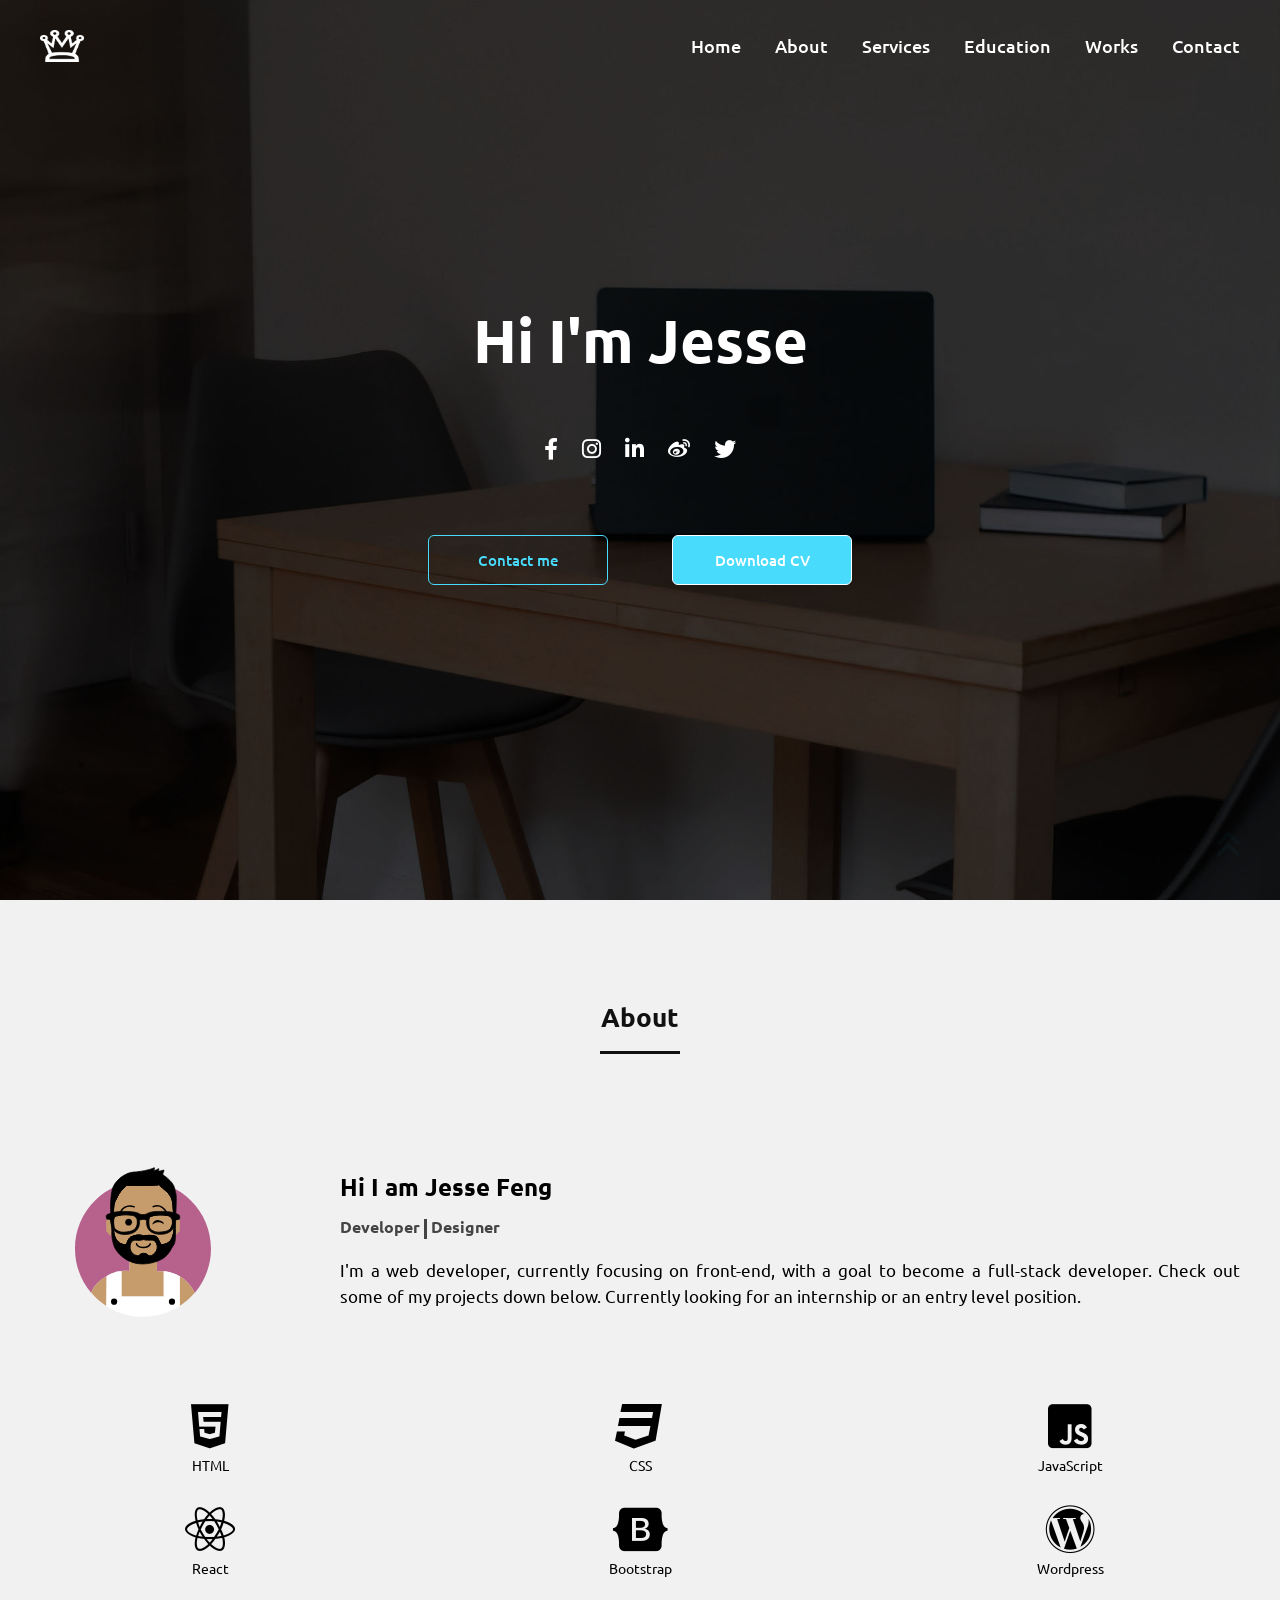
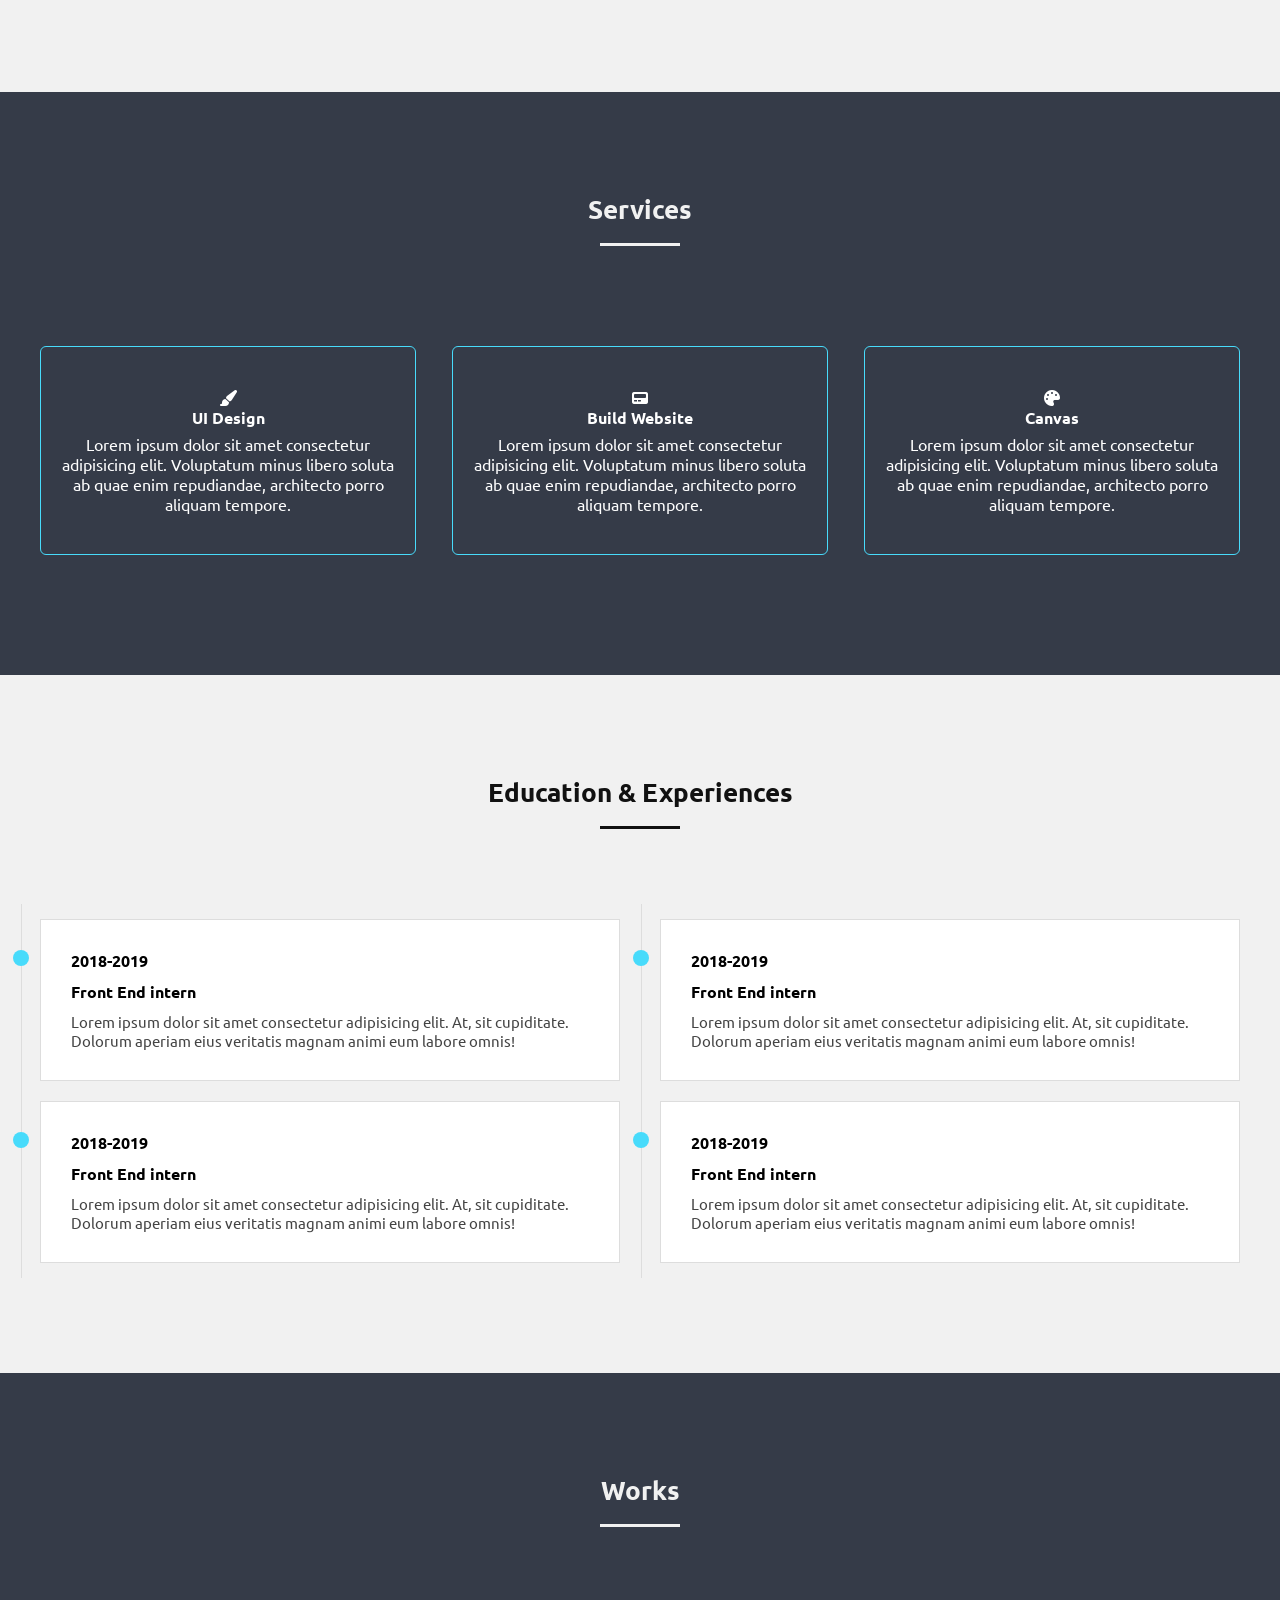
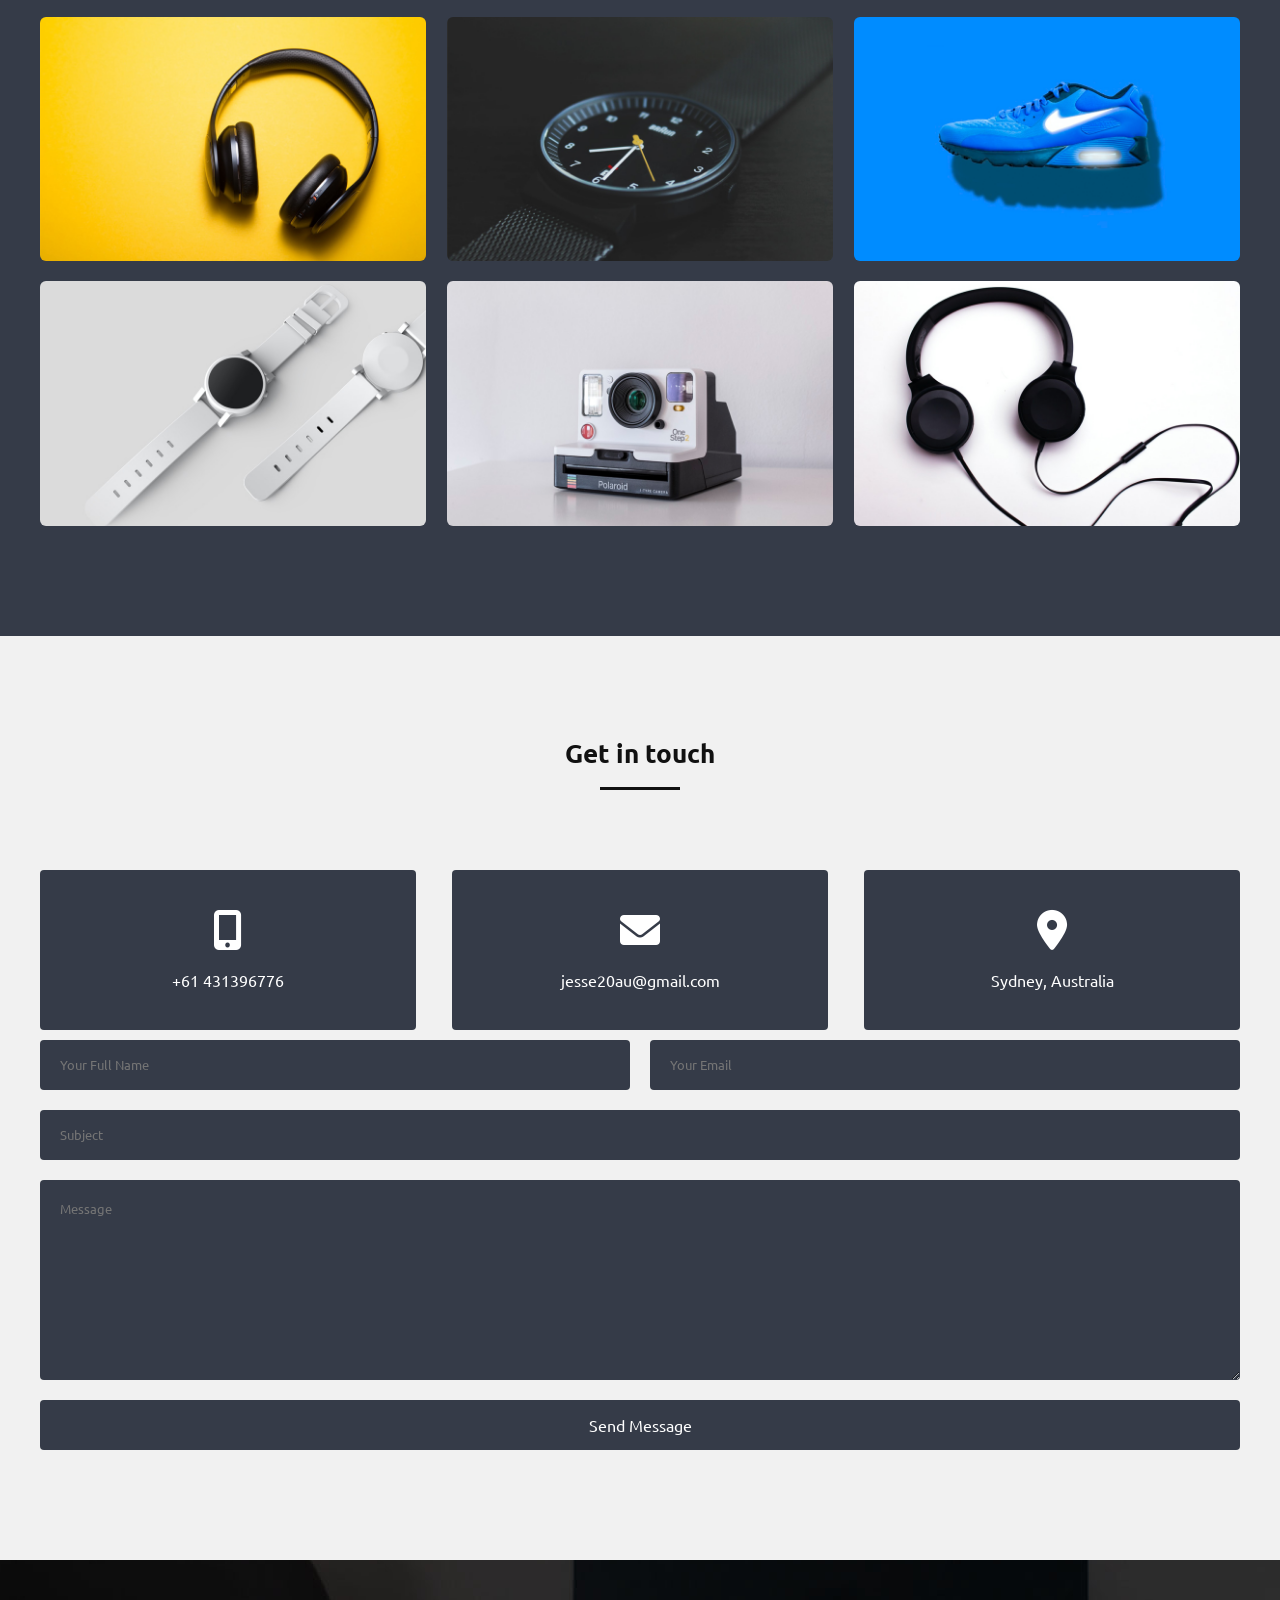
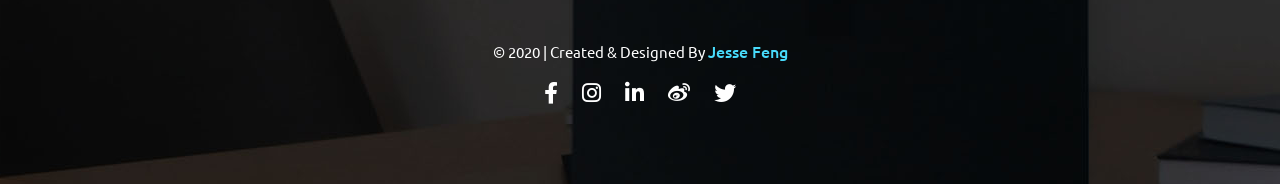
<file: index.html>
<!DOCTYPE html>
<html lang="en">
  <head>
    <meta charset="UTF-8" />
    <meta name="viewport" content="width=device-width, initial-scale=1.0" />
    <title>Jesse's Personal Website</title>
    <link
      href="https://fonts.googleapis.com/css2?family=Ubuntu:ital,wght@0,300;0,400;0,500;0,700;1,300;1,400;1,500;1,700&display=swap"
      rel="stylesheet"
    />
    <link
      rel="stylesheet"
      href="https://cdnjs.cloudflare.com/ajax/libs/font-awesome/6.0.0-beta2/css/all.min.css"
      integrity="sha512-YWzhKL2whUzgiheMoBFwW8CKV4qpHQAEuvilg9FAn5VJUDwKZZxkJNuGM4XkWuk94WCrrwslk8yWNGmY1EduTA=="
      crossorigin="anonymous"
      referrerpolicy="no-referrer"
    />
    <link rel="stylesheet" href="css/style.css" />
    <script
      src="https://code.jquery.com/jquery-2.2.4.min.js"
      integrity="sha256-BbhdlvQf/xTY9gja0Dq3HiwQF8LaCRTXxZKRutelT44="
      crossorigin="anonymous"
    ></script>
    <script src="js/script.js"></script>
  </head>
  <body>
    <!-- Navbar-->
    <nav class="navbar">
      <div class="inner-width">
        <a href="#" class="logo"></a>
        <button class="menu-toggler">
          <span></span>
          <span></span>
          <span></span>
        </button>
        <div class="navbar-menu">
          <a href="#home">Home</a>
          <a href="#about">About</a>
          <a href="#services">Services</a>
          <a href="#education">Education</a>
          <a href="#works">Works</a>
          <a href="#contact">Contact</a>
        </div>
      </div>
    </nav>

    <!--Home-->
    <section id="home">
      <div class="inner-width">
        <div class="content">
          <h1>Hi I'm</h1>
          <div class="sm">
            <a href="#" class="fab fa-facebook-f"></a>
            <a href="#" class="fab fa-instagram"></a>
            <a href="#" class="fab fa-linkedin-in"></a>
            <a href="#" class="fab fa-weibo"></a>
            <a href="#" class="fab fa-twitter"></a>
          </div>
          <div class="buttons">
            <a href="#contact">Contact me</a>
            <a href="#">Download CV</a>
          </div>
        </div>
      </div>
    </section>

    <!-- About-->
    <section id="about">
      <div class="inner-width">
        <h1 class="section-title">About</h1>
        <div class="about-content">
          <img src="images/avatar.svg" alt="about-pic" class="about-pic" />
          <div class="about-text">
            <h2>Hi I am Jesse Feng</h2>
            <h3>
              <span>Developer</span>
              <span>Designer</span>
            </h3>
            <p>
              I'm a web developer, currently focusing on front-end, with a goal
              to become a full-stack developer. Check out some of my projects
              down below. Currently looking for an internship or an entry level
              position.
            </p>
          </div>
        </div>
        <div class="skills">
          <div class="skill">
            <div class="skill-info">
              <i class="fab fa-html5"></i>
              <span>HTML</span>
            </div>
          </div>
          <div class="skill">
            <div class="skill-info">
              <i class="fab fa-css3"></i>
              <span>CSS</span>
            </div>
          </div>
          <div class="skill">
            <div class="skill-info">
              <i class="icon fab fa-js-square"></i>
              <span>JavaScript</span>
            </div>
          </div>
          <div class="skill">
            <div class="skill-info">
              <i class="fab fa-react"></i>
              <span>React</span>
            </div>
          </div>
          <div class="skill">
            <div class="skill-info">
              <i class="fab fa-bootstrap"></i>
              <span>Bootstrap</span>
            </div>
          </div>
          <div class="skill">
            <div class="skill-info">
              <i class="fab fa-wordpress"></i>
              <span>Wordpress</span>
            </div>
          </div>
        </div>
      </div>
    </section>

    <!--Services-->
    <section id="services" class="dark">
      <div class="inner-width">
        <h1 class="section-title">Services</h1>
        <div class="services">
          <div class="service">
            <i class="fas fa-paint-brush"></i>
            <h4>UI Design</h4>
            <p>
              Lorem ipsum dolor sit amet consectetur adipisicing elit.
              Voluptatum minus libero soluta ab quae enim repudiandae,
              architecto porro aliquam tempore.
            </p>
          </div>

          <div class="service">
            <i class="fas fa-pager"></i>
            <h4>Build Website</h4>
            <p>
              Lorem ipsum dolor sit amet consectetur adipisicing elit.
              Voluptatum minus libero soluta ab quae enim repudiandae,
              architecto porro aliquam tempore.
            </p>
          </div>

          <div class="service">
            <i class="fas fa-palette"></i>
            <h4>Canvas</h4>
            <p>
              Lorem ipsum dolor sit amet consectetur adipisicing elit.
              Voluptatum minus libero soluta ab quae enim repudiandae,
              architecto porro aliquam tempore.
            </p>
          </div>
        </div>
      </div>
    </section>

    <!--Education-->
    <section id="education">
      <div class="inner-width">
        <h1 class="section-title">Education & Experiences</h1>
        <div class="time-line">
          <div class="block">
            <h4>2018-2019</h4>
            <h3>Front End intern</h3>
            <p>
              Lorem ipsum dolor sit amet consectetur adipisicing elit. At, sit
              cupiditate. Dolorum aperiam eius veritatis magnam animi eum labore
              omnis!
            </p>
          </div>
          <div class="block">
            <h4>2018-2019</h4>
            <h3>Front End intern</h3>
            <p>
              Lorem ipsum dolor sit amet consectetur adipisicing elit. At, sit
              cupiditate. Dolorum aperiam eius veritatis magnam animi eum labore
              omnis!
            </p>
          </div>
          <div class="block">
            <h4>2018-2019</h4>
            <h3>Front End intern</h3>
            <p>
              Lorem ipsum dolor sit amet consectetur adipisicing elit. At, sit
              cupiditate. Dolorum aperiam eius veritatis magnam animi eum labore
              omnis!
            </p>
          </div>
          <div class="block">
            <h4>2018-2019</h4>
            <h3>Front End intern</h3>
            <p>
              Lorem ipsum dolor sit amet consectetur adipisicing elit. At, sit
              cupiditate. Dolorum aperiam eius veritatis magnam animi eum labore
              omnis!
            </p>
          </div>
        </div>
      </div>
    </section>

    <!--Works-->
    <section id="works" class="dark">
      <div class="inner-width">
        <h1 class="section-title">Works</h1>
        <div class="works">
          <a href="javascript:;" class="work">
            <img src="images/works/1.jpg" alt="work1" />
            <div class="info">
              <h3>Work Title</h3>
              <div class="cat">Music, Headset</div>
            </div>
          </a>

          <a href="javascript:;" class="work">
            <img src="images/works/2.jpg" alt="work2" />
            <div class="info">
              <h3>Work Title</h3>
              <div class="cat">Music, Headset</div>
            </div>
          </a>

          <a href="javascript:;" class="work">
            <img src="images/works/3.jpg" alt="work3" />
            <div class="info">
              <h3>Work Title</h3>
              <div class="cat">Music, Headset</div>
            </div>
          </a>

          <a href="javascript:;" class="work">
            <img src="images/works/4.jpg" alt="work4" />
            <div class="info">
              <h3>Work Title</h3>
              <div class="cat">Music, Headset</div>
            </div>
          </a>

          <a href="javascript:;" class="work">
            <img src="images/works/5.jpg" alt="work5" />
            <div class="info">
              <h3>Work Title</h3>
              <div class="cat">Music, Headset</div>
            </div>
          </a>

          <a href="javascript:;" class="work">
            <img src="images/works/6.jpg" alt="work6" />
            <div class="info">
              <h3>Work Title</h3>
              <div class="cat">Music, Headset</div>
            </div>
          </a>
        </div>
      </div>
    </section>

    <!--Contact-->
    <section class="contact" id="contact">
      <div class="inner-width">
        <h1 class="section-title">Get in touch</h1>
        <div class="contact-info">
          <div class="item">
            <i class="fas fa-mobile-alt"></i>
            +61 431396776
          </div>

          <div class="item">
            <i class="fas fa-envelope"></i>
            jesse20au@gmail.com
          </div>

          <div class="item">
            <i class="fas fa-map-marker-alt"></i>
            Sydney, Australia
          </div>
        </div>

        <form action="#" class="contact-form">
          <input type="text" class="nameZone" placeholder="Your Full Name" />
          <input type="email" class="nameZone" placeholder="Your Email" />
          <input type="text" class="subjectZone" placeholder="Subject" />
          <textarea
            name="message"
            id=""
            cols="30"
            rows="10"
            class="messageZone"
            placeholder="Message"
          ></textarea>
          <input type="submit" value="Send Message" class="btn" />
        </form>
      </div>
    </section>

    <!--Footer-->
    <footer>
      <div class="inner-width">
        <div class="copyright">
          &copy; 2020 | Created & Designed By <a href="#">Jesse Feng</a>
        </div>
        <div class="sm">
          <a href="#" class="fab fa-facebook-f"></a>
          <a href="#" class="fab fa-instagram"></a>
          <a href="#" class="fab fa-linkedin-in"></a>
          <a href="#" class="fab fa-weibo"></a>
          <a href="#" class="fab fa-twitter"></a>
        </div>
      </div>
    </footer>

    <!--Go Top BTN-->
    <a href="#"><i class="goTop fas fa-angle-double-up"></i></a>
  </body>
</html>
</file>
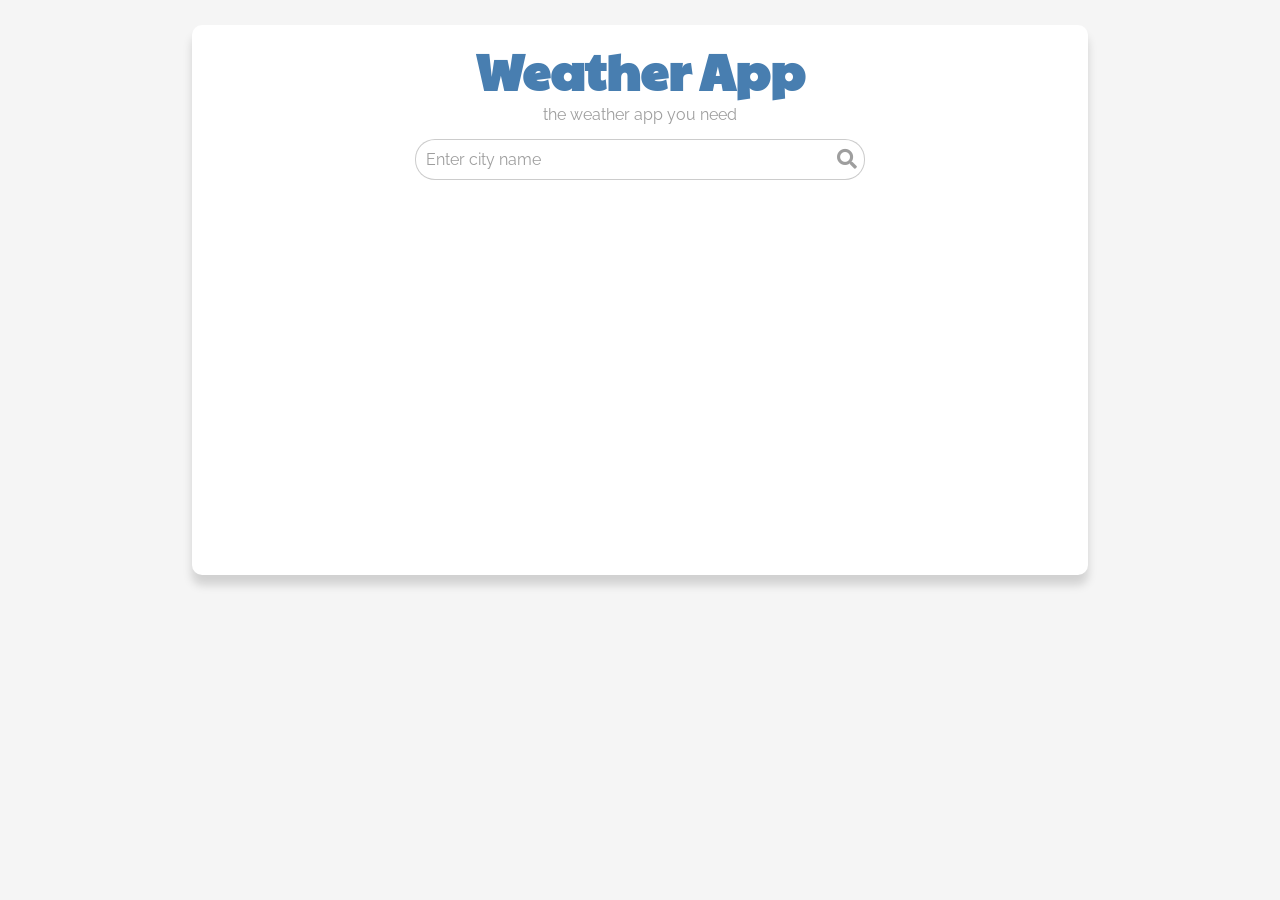
<file: weatherapp/index.html>
<!DOCTYPE html>
<html lang="en">
<head>
    <meta charset="UTF-8">
    <title>WeatherApp</title>
    <link rel="stylesheet" href="https://use.fontawesome.com/releases/v5.8.1/css/all.css">
    <link rel="stylesheet" href="style.css">
    <link href="https://fonts.googleapis.com/css?family=Paytone+One&display=swap" rel="stylesheet">
    <link href="https://fonts.googleapis.com/css?family=Raleway&display=swap" rel="stylesheet">
</head>
<body>
    <div class="container">
        <header>
           <!-- Title -->
            <div class="title">
                <h1>Weather App</h1>
                <p>the weather app you need</p>
            </div>
        </header>
        
        <!-- Form field -->
        <!-- <i id="search-icon" class="fas fa-search"></i> -->
        <div class="search-bar">
                <input type="text" class="inputValue" placeholder="Enter city name" autocomplete="off">
                <button type="submit" class="button"><i id="search-icon" class="fas fa-search"></i></button>
        </div>
        
        <!-- Display Temperature -->
        <div class="display">
            <div class="city_basic">
                <p id='city'></p>
                <p id='weather_desc'></p>
            </div>
            
         <!-- Current weather data -->
            <div class="weather_data">
            <p id='weather_data'></p>
            </div>

        </div>
        


    </div>
    <script src="app.js"></script>
</body>
</html>
</file>
<file: css/style.css>
* {
  margin: 0;
  padding: 0;
  box-sizing: border-box;
  text-decoration: none;
  font-family: "Ubuntu", sans-serif;
  scroll-behavior: smooth;
}

::-webkit-scrollbar {
  width: 10px;
  background-color: #f1f1f1;
}

::-webkit-scrollbar-thumb {
  background-color: #353b48;
}

.navbar {
  position: fixed;
  background-color: transparent;
  width: 100%;
  padding: 30px 0;
  top: 0;
  z-index: 999;
  transition: 0.3s linear;
}

.inner-width {
  max-width: 1300px;
  margin: auto;
  padding: 0 40px;
}

.navbar .inner-width {
  display: flex;
  align-items: center;
  justify-content: space-between;
}

.logo {
  width: 44px;
  height: 32px;
  background-image: url("../images/white-logo.png");
  background-size: contain;
}

.menu-toggler {
  display: none;
  background: none;
  width: 30px;
  border: none;
  cursor: pointer;
  position: relative;
  outline: none;
  z-index: 999;
}

.menu-toggler span {
  display: block;
  height: 3px;
  background-color: #fff;
  margin: 6px 0;
  position: relative;
  transition: 0.3s linear;
}

.navbar-menu a {
  color: #fff;
  font-size: 18px;
  font-weight: 500;
  margin-left: 30px;
  transition: 0.2s linear;
}

.navbar-menu a:hover {
  color: #48dbfb !important;
}

.sticky {
  background-color: #fff;
  padding: 18px 0;
}

.sticky .logo {
  background-image: url(../images/black-logo.png);
}

.sticky .navbar-menu a {
  color: #111;
}

.sticky .menu-toggler span {
  background-color: #111;
}

#home {
  height: 100vh;
  min-height: 500xp;
  background: url(../images/bg.jpg) no-repeat center;
  background-size: cover;
  background-attachment: fixed;
}

#home .inner-width {
  display: flex;
  align-items: center;
  justify-content: center;
  height: 100%;
  text-align: center;
}

#home .content {
  width: 100%;
  color: #fff;
}

#home .content h1 {
  font-size: 60px;
  margin-bottom: 60px;
}

#home .content h1::after {
  content: " Jesse";
  animation: textanim 10s linear infinite;
}

@keyframes textanim {
  25% {
    content: " A Developer";
  }

  50% {
    content: " A Designer";
  }

  75% {
    content: " A Team Player";
  }
}

.sm a {
  color: #fff;
  font-size: 22px;
  margin: 0 10px;
  transition: 0.2s linear;
}

.sm a:hover {
  color: #48dbfb;
}

#home .buttons {
  margin-top: 60px;
}

#home .buttons a {
  display: inline-block;
  margin: 15px 30px;
  color: #48dbfb;
  font-size: 15px;
  font-weight: 500;
  width: 180px;
  border: 1px solid;
  padding: 14px 0;
  border-radius: 6px;
  transition: 0.2s linear;
}

#home .buttons a:hover,
#home .buttons a:nth-child(2) {
  background-color: #48dbfb;
  color: #fff;
}

section {
  padding: 100px 0;
  background-color: #f1f1f1;
}

.section-title {
  text-align: center;
  margin-bottom: 80px;
  position: relative;
  font-size: 26px;
  padding-bottom: 20px;
  color: #111;
}

.section-title::before {
  content: "";
  position: absolute;
  width: 80px;
  height: 3px;
  background-color: #111;
  bottom: 0;
  left: calc(50% - 40px);
}

.about-content {
  display: flex;
  align-items: center;
  flex-wrap: wrap;
}

.about-pic {
  width: 200px;
  border-radius: 50%;
  margin-right: 100px;
}

.about-text {
  flex: 1;
}

.about-text h3 {
  margin: 10px 0;
  color: #444;
  font-size: 16px;
}

.about-text h3 span:nth-child(1):after {
  content: "";
  width: 3px;
  height: 20px;
  background-color: #444;
  display: inline-block;
  margin-left: 4px;
  transform: translateY(30%);
}

.about-text p {
  font-size: 17px;
  text-align: justify;
  line-height: 26px;
  margin-top: 20px;
}

.skills {
  display: flex;
  flex-wrap: wrap;
  margin-top: 40px;
  justify-content: space-between;
}

.skill {
  width: calc(30% - 20px);
  margin: 15px 0;
}

.skill-info {
  text-align: center;
}

.skill-info span {
  font-size: 0.9rem;
  font-weight: 400;
  display: block;
  margin-top: 5px;
}

.skill-info i {
  font-size: 50px;
  cursor: pointer;
  color: black;
  transition: 0.2s linear;
}

.skill-info i:hover {
  color: #48dbfb;
  animation: hovereffect 1s 1 ease;
}

@keyframes hovereffect {
  50% {
    transform: translateY(-30%);
  }

  100% {
    transform: translateY(0);
  }
}

section.dark {
  background-color: #353b48;
}

section.dark .section-title {
  color: #f1f1f1;
}

section.dark .section-title::before {
  background-color: #f1f1f1;
}

section.dark .section-title::after {
  border: 4px solid #353b48;
}

.services {
  display: flex;
  justify-content: space-between;
  flex-wrap: wrap;
}

.service {
  width: calc(33% - 20px);
  text-align: center;
  border: 1px solid #48dbfb;
  border-radius: 6px;
  margin: 20px 0;
  padding: 40px 20px;
  color: #fff;
  cursor: pointer;
  transition: 0.3s linear;
}

.service icon {
  color: #48dbfb;
  font-size: 40px;
  margin-bottom: 20px;
  transition: 0.3s linear;
}

.service h4 {
  font-size: 16px;
  margin-bottom: 6px;
}

.service:hover {
  background-color: #48dbfb;
}

.service:hover .icon {
  color: #fff;
}

.time-line,
.works {
  display: flex;
  justify-content: space-between;
  flex-wrap: wrap;
}

.block {
  width: calc(50% - 20px);
  background-color: #fff;
  border: 1px solid #ddd;
  margin: 10px 0;
  padding: 30px;
  position: relative;
}

.block::before {
  content: "";
  position: absolute;
  width: 1px;
  height: 120%;
  background-color: #ddd;
  left: -20px;
  top: 50%;
  transform: translateY(-50%);
}

.block::after {
  content: "";
  position: absolute;
  width: 16px;
  height: 16px;
  background-color: #48dbfb;
  left: -28px;
  top: 30px;
  border-radius: 50%;
}

.block h3 {
  font-size: 16px;
  margin: 10px 0;
}

.block p {
  color: #444;
  font-size: 15px;
}

.work {
  width: calc(33% - 10px);
  overflow: hidden;
  border-radius: 6px;
  margin: 10px 0;
  cursor: pointer;
  position: relative;
}

.work img {
  width: 100%;
  height: 100%;
  transition: 0.4s linear;
}

.work::before {
  content: "";
  position: absolute;
  width: 100%;
  height: 100%;
  z-index: 1;
  background-color: #48dbfb;
  transform: 0.2s linear;
  opacity: 0;
  transform: scale(0);
}

.work .info {
  position: absolute;
  z-index: 2;
  bottom: 40px;
  left: 40px;
  color: #fff;
  transition: 0.4s linear;
  opacity: 0;
}

.work:hover img {
  transform: scale(1.6) rotate(25deg);
}

.work:hover::before,
.work:hover .info {
  opacity: 0.7;
  transform: scale(1);
}

.contact-info {
  display: flex;
  justify-content: space-between;
  flex-wrap: wrap;
}

.contact-info .item {
  width: calc(33% - 20px);
  height: 160px;
  background-color: #353b48;
  color: #fff;
  text-align: center;
  border-radius: 4px;
  cursor: pointer;
  transition: 0.3s linear;
}

.contact-info i {
  display: block;
  font-size: 40px;
  line-height: 120px;
  height: 100px;
}

.contact-info .item:hover {
  background-color: #48dbfb;
}

.contact-form {
  display: flex;
  justify-content: space-between;
  flex-wrap: wrap;
}

.contact-form input,
contact-form,
textarea {
  width: 100%;
  height: 50px;
  margin: 10px 0;
  background-color: #353b48;
  border: none;
  outline: none;
  padding: 20px;
  border-radius: 4px;
  color: #fff;
}

.nameZone,
.emailZone {
  max-width: calc(50% - 10px);
}

.messageZone {
  min-height: 200px;
  resize: vertical;
}

.contact-form .btn {
  font-size: 16px;
  padding: 0;
  cursor: pointer;
  transition: 0.3s linear;
}

.contact-form .btn:hover {
  color: #48dbfb;
}

footer {
  background: url(../images/bg.jpg) no-repeat center;
  color: #fff;
  padding: 80px 0;
  text-align: center;
}

.copyright {
  margin-bottom: 20px;
  font-size: 15px;
}

.copyright a {
  font-size: 16px;
  color: #48dbfb;
  font-weight: 500;
}

.goTop {
  position: fixed;
  bottom: 40px;
  right: 40px;
  font-size: 30px;
  animation: 5s fadeOut ease-out 5;
  opacity: 1;
  color: #48dbfb;
  display: none;
  transition: 0.2s linear;
}

.goTop:hover {
  transform: translateY(-20%);
}

@keyframes fadeOut {
  0% {
    opacity: 1;
  }

  25% {
    opacity: 0;
  }

  50% {
    opacity: 1;
  }

  75% {
    opacity: 0;
  }
}

@media screen and (max-width: 980px) {
  .menu-toggler {
    display: block;
  }

  .navbar-menu {
    position: fixed;
    height: 100vh;
    width: 100%;
    background-color: #353b48;
    top: 0;
    right: -100%;
    max-width: 400px;
    padding: 80px 50px;
    transition: 0.3s linear;
  }

  .navbar-menu a {
    display: block;
    margin: 30px 0;
    font-size: 30px;
  }

  .sticky .navbar-menu {
    background-color: #f1f1f1;
  }

  .navbar-menu.active {
    right: 0;
  }

  .menu-toggler.active span:nth-child(1) {
    transform: rotate(-45deg);
    top: 4px;
  }
  .menu-toggler.active span:nth-child(2) {
    opacity: 0;
  }
  .menu-toggler.active span:nth-child(3) {
    transform: rotate(45deg);
    bottom: 14px;
  }

  .inner-width {
    max-width: 800px;
  }

  .about-pic {
    margin: 0 auto 60px;
  }

  .about-text {
    flex: 100%;
    text-align: center;
  }

  .service {
    width: calc(50% - 20px);
  }

  .block {
    width: calc(100% - 20px);
    margin-left: auto;
  }

  .work {
    width: calc(50% - 10px);
  }

  .goTop {
    bottom: 10px;
    right: 10px;
    font-size: 20px;
  }

  .contact-info .item {
    width: 100%;
    margin: 10px 0;
  }
}

@media screen and (max-width: 600px) {
  .inner-width {
    padding: 0 20px;
  }

  .service {
    width: 100%;
  }

  .block {
    width: calc(100% - 20px);
    margin-left: auto;
  }

  .work {
    width: 100%;
  }

  .nameZone,
  .emailZone {
    max-width: 100%;
  }

  footer {
    padding: 20px 0;
  }
}
</file>
<file: weatherapp/style.css>
* {
    margin: 0;
    padding: 0;
    box-sizing: border-box;
    
}

body {
    background-color: #f5f5f5;
}

.container {
    width: 70%;
    min-height: 550px;
    padding: 10px;
    margin: 25px auto;
    position: relative;
    background-color: #ffffff;
    border-radius: 10px;
    box-shadow: 0px 10px 10px rgba(0, 0, 0, 0.15);
}

body .container a {
    text-decoration: none;
    color: #22222270;
    font-family: "Raleway";
    transition: 0.15s ease;
}

body .container a:hover {
  color: #c23616;
}

@media (max-width:920px) {
    width: 10px;
    height: 6px;
    background: #487eb0;
    border-radius: 1px;
    
}

@media (max-width: 600px) {
  body .container {
    top: 0px;
    margin: 0;
    border-radius: 0px;
    width: 100%;
    min-height: 615px;
  }
}

@media (max-width: 500px) {
  body .container {
    top: 0px;
    width: 100%;
    min-height: 615px;
    border-radius: 0px;
    margin: 0;
  }
}

header {
    width: 100%;
    display: flex;
    justify-content: center;
    align-content: center;
}

@media (max-width: 920px) {
    header {
        justify-content: center;
        flex-wrap: wrap;
    }
}

header .title {
    text-align: center;
}

header .title h1 {
    color: #487eb0;
    font-family: 'Paytone One';
    font-size: 50px;
}

@media (max-width: 920px) {
    header .title h1 {
        font-size: 40px;
    }
}

header .title p {
    color: #22222270;
    font-family: "Raleway";
}

.search-bar {
    max-width: 450px;
    margin: 0 auto;
    display: flex;
    justify-content: center;
    align-content: center;
    position: relative;
}



.search-bar input {
    width: 100%;
    padding: 10px;
    margin: 15px 0;
    border-radius: 20px;
    border: 1px solid rgba(0,0,0,0.2);
    font-family: "Raleway";
    outline: none;
    transition: 0.4s ease;
    font-size: 1rem;
}

.search-bar input:focus {
    border: 1px solid #487eb0;
}
.search-bar input::placeholder {
    font-family: "Raleway";
    color: #22222270;
    font-size: 1rem;
}

.search-bar #search-icon {
    position: absolute;
    right: 8px;
    top: 25px;
    font-size: 20px;
    color: #22222270;
    transition: 0.4s ease;
    cursor: pointer;
}

.search-bar input:focus ~ button > #search-icon {
  color: #487eb0;
}

button {
    border: 0;
    background: none;
}
.display {
    text-align: center;
    display: flex;
    flex-direction: column;
}

#city {
    color: #487eb0;
    font-family: 'Paytone One';
    padding: 10px;
    font-size: 1.5rem;
    
}

.display p {
    font-family: 'Raleway';
    
}
</file>
